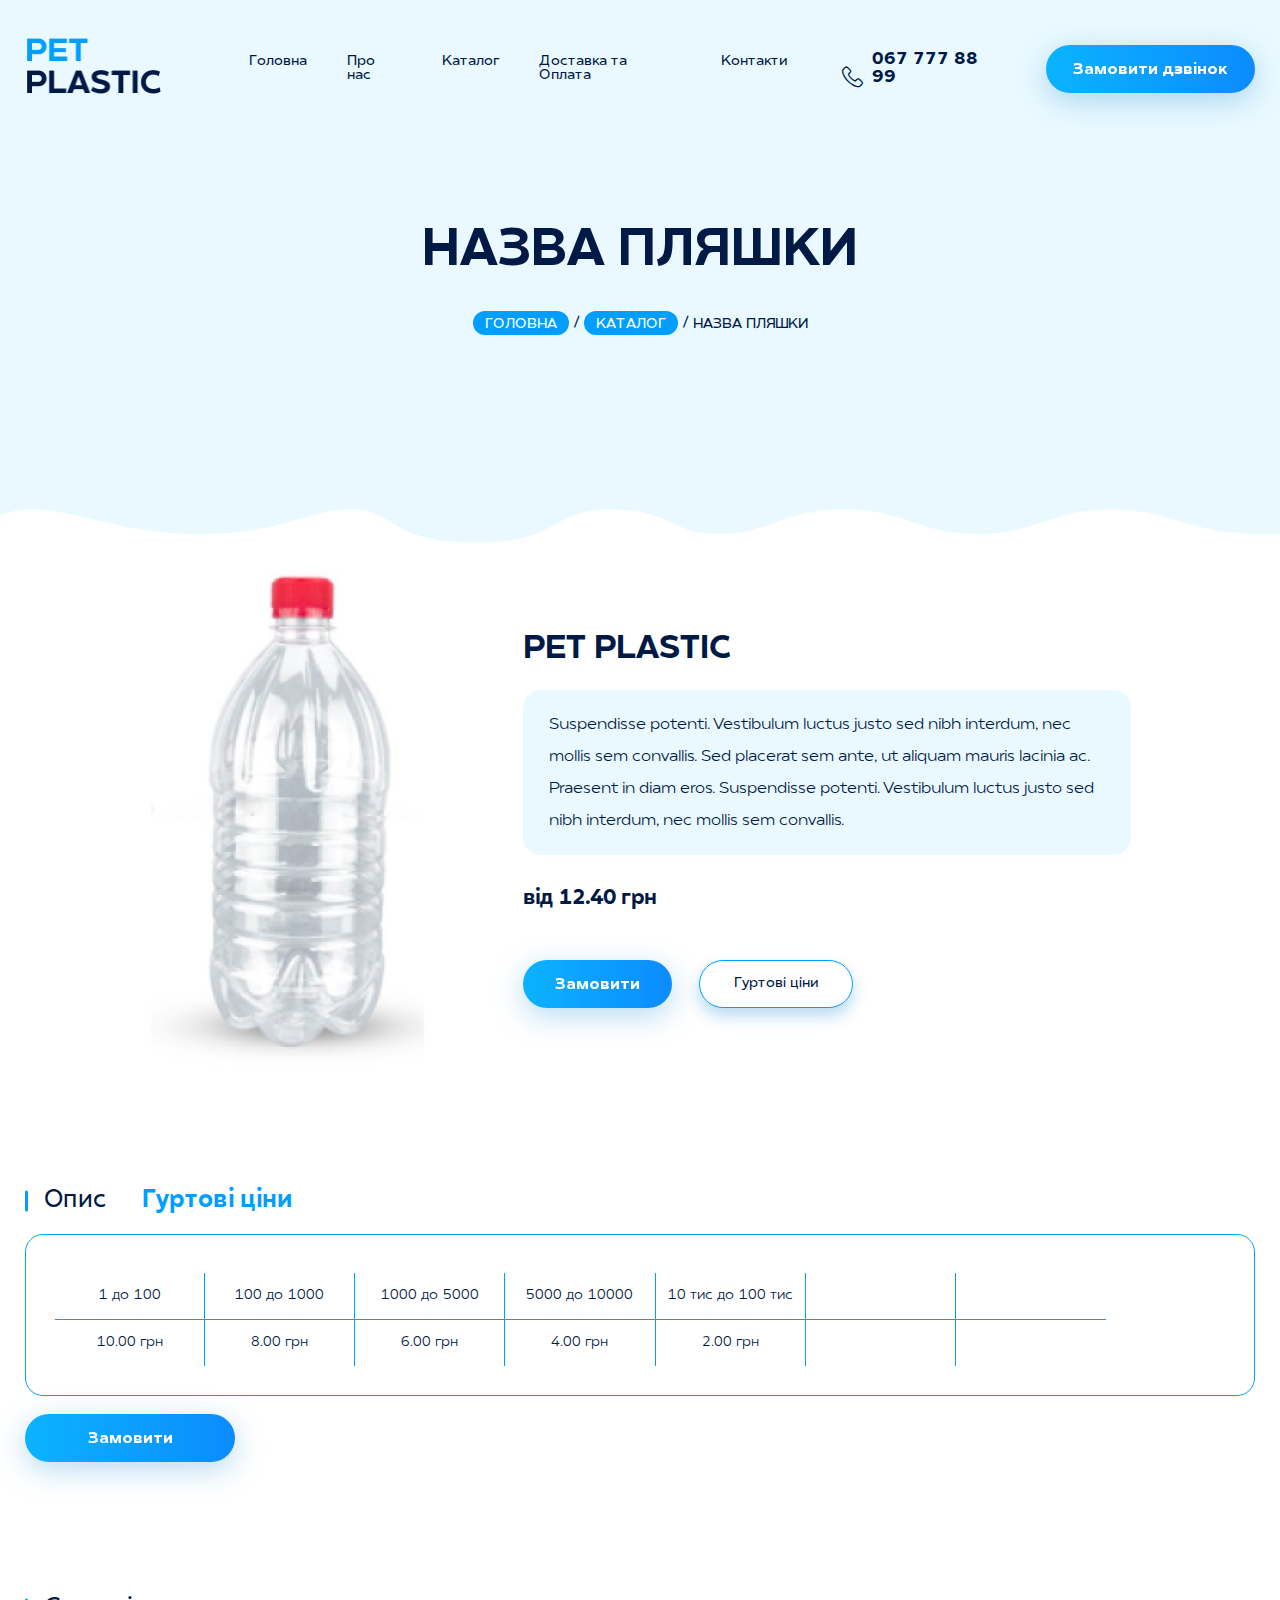
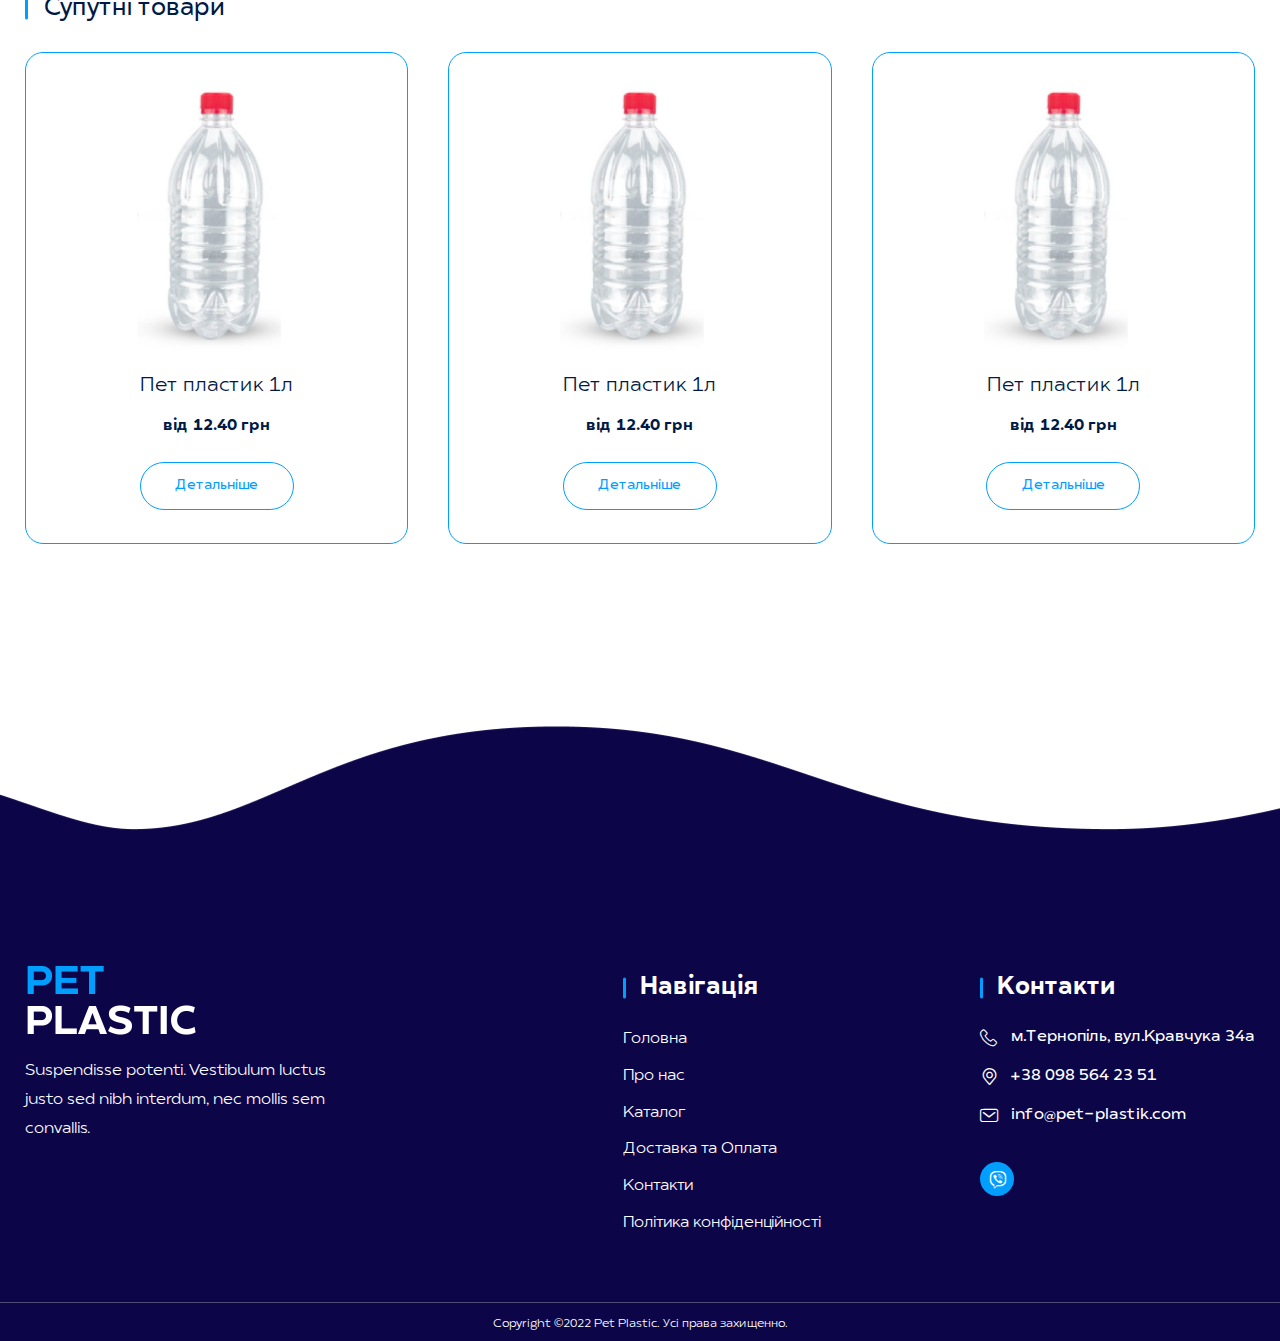
<file: bottle.html>
<!DOCTYPE html>
<html lang="ru">

<head>
	<meta charset="UTF-8">
	<meta name="viewport" content="width=device-width, initial-scale=1.0">
	<title>PET PLASTIC</title>
	<link rel="shortcut icon" type="image/png" href="img/logo-h.png">
	<link rel="stylesheet" type="text/css" href="css/simplebar.css" />
	<link rel="stylesheet" type="text/css" href="css/style.css" />
	<link rel="stylesheet" type="text/css" href="css/style2.css" />
</head>

<body>
	<!-- WRAPPER start -->
	<div class="wrapper">
		<!-- HEADER start  -->
		<header class="header" id="header">
			<div class="container">
				<div class="header-menu">
					<a href="index.html" class="logo">
						<img src="img/logo-h.png">
					</a>
					<div class="m-wrap">
						<div class="header-m">
							<a href="index.html" class="logo">
								<img src="img/logo-h.png">
							</a>
							<a href="tel:067 777 88 99" class="number">
								<span class="icon-phone"></span>
							</a>
							<div class="menu-btn-m">
								<span></span>
								<span></span>
								<span></span>
							</div>
						</div>
						<ul class="nav-menu">
							<li><a href="index.html" class="nav-menu__link anchor">Головна</a></li>
							<li><a href="index.html#about" class="nav-menu__link anchor">Про нас</a></li>
							<li><a href="index.html#product" class="nav-menu__link anchor">Каталог</a></li>
							<li><a href="index.html#delivery" class="nav-menu__link anchor">Доставка та Оплата</a></li>
							<li><a href="index.html#contacts" class="nav-menu__link anchor">Контакти</a></li>
							<li>
								<a href="tel:067 777 88 99" class="number">
									<span class="icon-phone"></span>
									<p>067 777 88 99</p>
								</a>
							</li>
							<li><a href="#popup" class="popup-link"><span class="icon-phone-circle"></span></a></li>
						</ul>
						<div></div>
					</div>
					<a href="tel:067 777 88 99" class="number">
						<span class="icon-phone"></span>
						<p>067 777 88 99</p>
					</a>
					<a href="#popup" class="btn call-back popup-link">Замовити дзвінок</a>
					<a href="#header" class="menu-btn">
						<span></span>
						<span></span>
						<span></span>
					</a>
				</div>
			</div>
		</header>
		<!-- HEADER end  -->
		<!-- MAIN start  -->
		<main class="main">
			<!-- CONTENT start  -->
			<div class="content">
				<section class="section-top">
					<div class="container">
						<div class="section-top__info">
							<div class="title">НАЗВА ПЛЯШКИ</div>
							<ul class="nav-page">
								<li><a href="index.html">ГОЛОВНА</a></li>
								<li><a href="##">КАТАЛОГ</a></li>
								<li>НАЗВА ПЛЯШКИ</li>
							</ul>
						</div>
					</div>
				</section>
				<section class="pet-plastic">
					<div class="container">
						<div class="pet-plastic__info">
							<img src="img/bottle-pet.png" alt="">
							<div class="pet-plastic__wrap">
								<div class="pet-plastic__title">PET PLASTIC</div>
								<div class="pet-plastic__txt">Suspendisse potenti. Vestibulum luctus justo sed nibh interdum, nec mollis sem convallis. Sed placerat sem ante, ut aliquam mauris lacinia ac. Praesent in diam eros. Suspendisse potenti. Vestibulum luctus justo sed nibh interdum, nec mollis sem convallis.</div>
								<div class="pet-plastic__price">від 12.40 грн</div>
								<div class="btn__wrap">
									<a href="#popup" class="btn popup-link">Замовити</a>
									<a href="#tab-2" class="btn2 anchor">Гуртові ціни</a>
								</div>
							</div>
						</div>
						<div id="tab-view" class="tab-view">
							<ul>
								<li>Опис</li>
								<li>Гуртові ціни</li>
							</ul>
							<div data-simplebar class="tab-view__content">
								<div id="tab-1" class="tab-view__info">
									<p>Suspendisse potenti. Vestibulum luctus justo sed nibh interdum, nec mollis sem convallis. Sed placerat sem ante, ut aliquam mauris lacinia ac. Praesent in diam eros. Suspendisse potenti. Vestibulum luctus justo sed nibh interdum, nec mollis sem convallis. Suspendisse potenti. Vestibulum luctus justo sed nibh interdum, nec mollis sem convallis. Sed placerat sem ante, ut aliquam mauris lacinia ac. Praesent in diam eros. Suspendisse potenti. Vestibulum luctus justo sed nibh interdum, nec mollis sem convallis.</p>
								</div>
								<div id="tab-2" class="tab-view__info">
									<div class="tab-view__txt">
										<div class="tab-view__wrap">
											<div class="tab-view__row">
												<div>1 до 100</div>
												<div>100 до 1000</div>
												<div>1000 до 5000</div>
												<div>5000 до 10000</div>
												<div>10 тис до 100 тис</div>
												<div></div>
												<div></div>
											</div>
											<div class="tab-view__row">
												<div>10.00 грн</div>
												<div>8.00 грн</div>
												<div>6.00 грн</div>
												<div>4.00 грн</div>
												<div>2.00 грн</div>
												<div></div>
												<div></div>
											</div>
										</div>
									</div>
								</div>
							</div>
							<a href="#popup" class="btn popup-link">Замовити</a>
						</div>
					</div>
				</section>
				<section class="product related-goods">
					<div class="container">
						<div class="title">Супутні товари</div>
						<div class="product__info">
							<div class="product__item">
								<img src="img/bottle-pet.png" alt="">
								<div class="product__name">Пет пластик 1л</div>
								<div class="product__price">від 12.40 грн</div>
								<a href="##" class="btn2">Детальніше</a>
							</div>
							<div class="product__item">
								<img src="img/bottle-pet.png" alt="">
								<div class="product__name">Пет пластик 1л</div>
								<div class="product__price">від 12.40 грн</div>
								<a href="##" class="btn2">Детальніше</a>
							</div>
							<div class="product__item">
								<img src="img/bottle-pet.png" alt="">
								<div class="product__name">Пет пластик 1л</div>
								<div class="product__price">від 12.40 грн</div>
								<a href="##" class="btn2">Детальніше</a>
							</div>
						</div>
					</div>
				</section>
			</div>
			<!-- CONTENT end -->
		</main>
		<!-- MAIN end -->
		<!-- FOOTER start  -->
		<footer class="foоter">
			<div class="container">
				<div class="footer__info">
					<div class="footer__description">
						<a href="index.html" class="logo">
							<img src="img/logo-f.png">
						</a>
						<p>Suspendisse potenti. Vestibulum luctus justo sed nibh interdum, nec mollis sem convallis.</p>
					</div>
					<div class="footer__wrap">
						<div class="footer-nav">
							<div class="footer__title">Навігація</div>
							<ul>
								<li><a href="index.html" class="anchor">Головна</a></li>
								<li><a href="index.html#about" class="anchor">Про нас</a></li>
								<li><a href="index.html#product" class="anchor">Каталог</a></li>
								<li><a href="index.html#delivery" class="anchor">Доставка та Оплата</a></li>
								<li><a href="index.html#contacts" class="anchor">Контакти</a></li>
								<li><a href="##">Політика конфіденційності</a></li>
							</ul>
						</div>
						<div class="footer-contacts">
							<div class="footer__title">Контакти</div>
							<p><span class="icon-phone"></span>м.Тернопіль, вул.Кравчука 34а</p>
							<p><span class="icon-location"></span><a href="tel:+38 098 564 23 51">+38 098 564 23 51</a></p>
							<p><span class="icon-email"></span><a href="email:info@pet-plastik.com">info@pet-plastik.com</a></p>
							<a href="#popup" class="footer__link popup-link"><span class="icon-phone-circle"></span></a>
						</div>
					</div>
				</div>
			</div>
			<div class="copyright">Copyright ©2022 Pet Plastic. Усі права захищенно.</div>
		</footer>
		<!-- FOOTER end -->
	</div>
	<!-- WRAPPER end -->
	<!-- POPUP  -->
	<div id="popup" class="popup">
		<div class="popup__body">
			<div class="popup__content">
				<a class="popup__close close-popup"><span class="icon-close"></span></a>
				<div class="title">ЗАМОВИТИ ДЗВІНОК</div>
				<form id="form-call-back">
					<div class="data-fields">
						<div class="data-user">
							<input id="name" type="text" name="name" placeholder="Ім’я">
						</div>
						<div class="data-user">
							<input id="tel" type="text" name="tel" placeholder="Телефон">
						</div>
					</div>
					<div class="checkbox">
						<input type="checkbox" name="checkbox-agree-popup" id="checkbox-agree-popup" class="custom-checkbox">
						<label for="checkbox-agree-popup"></label>
						<span class="checkbox__txt">Я погоджуюсь на обробку персональних даних</span>
					</div>
					<a href="#popup-thank" class="btn popup-link">Замовити дзвінок</a>
				</form>
			</div>
		</div>
	</div>
	<div id="popup-thank" class="popup">
		<div class="popup__body">
			<div class="popup__content">
				<a class="popup__close close-popup"><span class="icon-close"></span></a>
				<div class="title">Дякуємо!</div>
				<p>Наш менеджер зв’яжеться з Вами!</p>
				<a class="popup__close close-popup btn">Закрити</a>
			</div>
		</div>
	</div>
	<!-- POPUP END  -->
	<!-- SCRIPTS start  -->
	<script type="text/javascript" src="js/jquery-3.6.0.min.js"></script>
	<script type="text/javascript" src="js/popups.js"></script>
	<script type="text/javascript" src="js/maskinput.js"></script>
	<script type="text/javascript" src="js/simplebar.js"></script>
	<script type="text/javascript" src="js/main.js"></script>
</body>

</html>
</file>
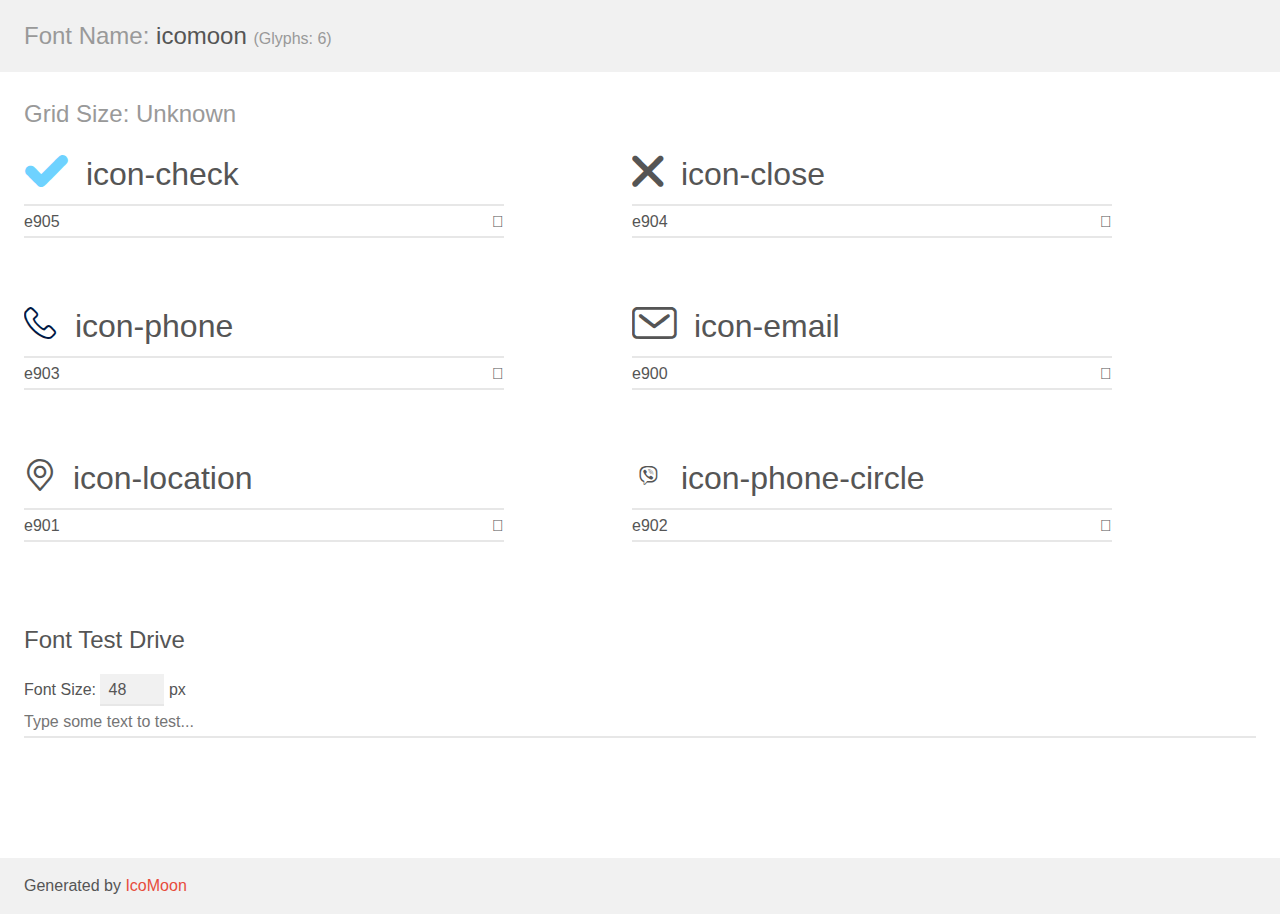
<file: fonts/icomoon/demo.html>
<!doctype html>
<html>
<head>
    <meta charset="utf-8">
    <title>IcoMoon Demo</title>
    <meta name="description" content="An Icon Font Generated By IcoMoon.io">
    <meta name="viewport" content="width=device-width, initial-scale=1">
    <link rel="stylesheet" href="demo-files/demo.css">
    <link rel="stylesheet" href="style.css"></head>
<body>
    <div class="bgc1 clearfix">
        <h1 class="mhmm mvm"><span class="fgc1">Font Name:</span> icomoon <small class="fgc1">(Glyphs:&nbsp;6)</small></h1>
    </div>
    <div class="clearfix mhl ptl">
        <h1 class="mvm mtn fgc1">Grid Size: Unknown</h1>
        <div class="glyph fs1">
            <div class="clearfix bshadow0 pbs">
                <span class="icon-check"></span>
                <span class="mls"> icon-check</span>
            </div>
            <fieldset class="fs0 size1of1 clearfix hidden-false">
                <input type="text" readonly value="e905" class="unit size1of2" />
                <input type="text" maxlength="1" readonly value="&#xe905;" class="unitRight size1of2 talign-right" />
            </fieldset>
            <div class="fs0 bshadow0 clearfix hidden-true">
                <span class="unit pvs fgc1">liga: </span>
                <input type="text" readonly value="" class="liga unitRight" />
            </div>
        </div>
        <div class="glyph fs1">
            <div class="clearfix bshadow0 pbs">
                <span class="icon-close"></span>
                <span class="mls"> icon-close</span>
            </div>
            <fieldset class="fs0 size1of1 clearfix hidden-false">
                <input type="text" readonly value="e904" class="unit size1of2" />
                <input type="text" maxlength="1" readonly value="&#xe904;" class="unitRight size1of2 talign-right" />
            </fieldset>
            <div class="fs0 bshadow0 clearfix hidden-true">
                <span class="unit pvs fgc1">liga: </span>
                <input type="text" readonly value="" class="liga unitRight" />
            </div>
        </div>
        <div class="glyph fs1">
            <div class="clearfix bshadow0 pbs">
                <span class="icon-phone"></span>
                <span class="mls"> icon-phone</span>
            </div>
            <fieldset class="fs0 size1of1 clearfix hidden-false">
                <input type="text" readonly value="e903" class="unit size1of2" />
                <input type="text" maxlength="1" readonly value="&#xe903;" class="unitRight size1of2 talign-right" />
            </fieldset>
            <div class="fs0 bshadow0 clearfix hidden-true">
                <span class="unit pvs fgc1">liga: </span>
                <input type="text" readonly value="" class="liga unitRight" />
            </div>
        </div>
        <div class="glyph fs1">
            <div class="clearfix bshadow0 pbs">
                <span class="icon-email"></span>
                <span class="mls"> icon-email</span>
            </div>
            <fieldset class="fs0 size1of1 clearfix hidden-false">
                <input type="text" readonly value="e900" class="unit size1of2" />
                <input type="text" maxlength="1" readonly value="&#xe900;" class="unitRight size1of2 talign-right" />
            </fieldset>
            <div class="fs0 bshadow0 clearfix hidden-true">
                <span class="unit pvs fgc1">liga: </span>
                <input type="text" readonly value="" class="liga unitRight" />
            </div>
        </div>
        <div class="glyph fs1">
            <div class="clearfix bshadow0 pbs">
                <span class="icon-location"></span>
                <span class="mls"> icon-location</span>
            </div>
            <fieldset class="fs0 size1of1 clearfix hidden-false">
                <input type="text" readonly value="e901" class="unit size1of2" />
                <input type="text" maxlength="1" readonly value="&#xe901;" class="unitRight size1of2 talign-right" />
            </fieldset>
            <div class="fs0 bshadow0 clearfix hidden-true">
                <span class="unit pvs fgc1">liga: </span>
                <input type="text" readonly value="" class="liga unitRight" />
            </div>
        </div>
        <div class="glyph fs1">
            <div class="clearfix bshadow0 pbs">
                <span class="icon-phone-circle"></span>
                <span class="mls"> icon-phone-circle</span>
            </div>
            <fieldset class="fs0 size1of1 clearfix hidden-false">
                <input type="text" readonly value="e902" class="unit size1of2" />
                <input type="text" maxlength="1" readonly value="&#xe902;" class="unitRight size1of2 talign-right" />
            </fieldset>
            <div class="fs0 bshadow0 clearfix hidden-true">
                <span class="unit pvs fgc1">liga: </span>
                <input type="text" readonly value="" class="liga unitRight" />
            </div>
        </div>
    </div>

    <!--[if gt IE 8]><!-->
    <div class="mhl clearfix mbl">
        <h1>Font Test Drive</h1>
        <label>
            Font Size: <input id="fontSize" type="number" class="textbox0 mbm"
            min="8" value="48" />
            px
        </label>
        <input id="testText" type="text" class="phl size1of1 mvl"
        placeholder="Type some text to test..." value=""/>
        <div id="testDrive" class="icon-" style="font-family: icomoon">&nbsp;
        </div>
    </div>
    <!--<![endif]-->
    <div class="bgc1 clearfix">
        <p class="mhl">Generated by <a href="https://icomoon.io/app">IcoMoon</a></p>
    </div>

    <script src="demo-files/demo.js"></script>
</body>
</html>
</file>
<file: css/simplebar.css>
[data-simplebar] {
  position: relative;
  -webkit-box-orient: vertical;
  -webkit-box-direction: normal;
      -ms-flex-direction: column;
          flex-direction: column;
  -ms-flex-wrap: wrap;
      flex-wrap: wrap;
  -webkit-box-pack: start;
      -ms-flex-pack: start;
          justify-content: flex-start;
  -ms-flex-line-pack: start;
      align-content: flex-start;
  -webkit-box-align: start;
      -ms-flex-align: start;
          align-items: flex-start;
}

.simplebar-wrapper {
  overflow: hidden;
  width: inherit;
  height: inherit;
  max-width: inherit;
  max-height: inherit;
}

.simplebar-mask {
  direction: inherit;
  position: absolute;
  overflow: hidden;
  padding: 0;
  margin: 0;
  left: 0;
  top: 0;
  bottom: 0;
  right: 0;
  width: auto !important;
  height: auto !important;
  z-index: 0;
}

.simplebar-offset {
  direction: inherit !important;
  -webkit-box-sizing: inherit !important;
          box-sizing: inherit !important;
  resize: none !important;
  position: absolute;
  top: 0;
  left: 0;
  bottom: 0;
  right: 0;
  padding: 0;
  margin: 0;
  -webkit-overflow-scrolling: touch;
}

.simplebar-content-wrapper {
  direction: inherit;
  -webkit-box-sizing: border-box !important;
          box-sizing: border-box !important;
  position: relative;
  display: block;
  height: 100%;
  /* Required for horizontal native scrollbar to not appear if parent is taller than natural height */
  width: auto;
  max-width: 100%;
  /* Not required for horizontal scroll to trigger */
  max-height: 100%;
  /* Needed for vertical scroll to trigger */
  scrollbar-width: none;
  -ms-overflow-style: none;
}

.simplebar-content-wrapper::-webkit-scrollbar,
.simplebar-hide-scrollbar::-webkit-scrollbar {
  width: 0;
  height: 0;
}

.simplebar-content:before,
.simplebar-content:after {
  content: " ";
  display: table;
}

.simplebar-placeholder {
  max-height: 100%;
  max-width: 100%;
  width: 100%;
  pointer-events: none;
}

.simplebar-height-auto-observer-wrapper {
  -webkit-box-sizing: inherit !important;
          box-sizing: inherit !important;
  height: 100%;
  width: 100%;
  max-width: 1px;
  position: relative;
  float: left;
  max-height: 1px;
  overflow: hidden;
  z-index: -1;
  padding: 0;
  margin: 0;
  pointer-events: none;
  -webkit-box-flex: inherit;
      -ms-flex-positive: inherit;
          flex-grow: inherit;
  -ms-flex-negative: 0;
      flex-shrink: 0;
  -ms-flex-preferred-size: 0;
      flex-basis: 0;
}

.simplebar-height-auto-observer {
  -webkit-box-sizing: inherit;
          box-sizing: inherit;
  display: block;
  opacity: 0;
  position: absolute;
  top: 0;
  left: 0;
  height: 1000%;
  width: 1000%;
  min-height: 1px;
  min-width: 1px;
  overflow: hidden;
  pointer-events: none;
  z-index: -1;
}

.simplebar-track {
  z-index: 1;
  position: absolute;
  right: 0;
  bottom: 0;
  pointer-events: none;
  overflow: hidden;
}

[data-simplebar].simplebar-dragging .simplebar-content {
  pointer-events: none;
  -moz-user-select: none;
   -ms-user-select: none;
       user-select: none;
  -webkit-user-select: none;
}

[data-simplebar].simplebar-dragging .simplebar-track {
  pointer-events: all;
}

.simplebar-scrollbar {
  position: absolute;
  left: 0;
  right: 0;
  min-height: 10px;
}

.simplebar-scrollbar:before {
  position: absolute;
  content: "";
  background: black;
  border-radius: 7px;
  left: 2px;
  right: 2px;
  opacity: 0;
  -webkit-transition: opacity 0.2s linear;
  transition: opacity 0.2s linear;
}

.simplebar-scrollbar.simplebar-visible:before {
  /* When hovered, remove all transitions from drag handle */
  opacity: 0.5;
  -webkit-transition: opacity 0s linear;
  transition: opacity 0s linear;
}

.simplebar-track.simplebar-vertical {
  top: 0;
  width: 11px;
}

.simplebar-track.simplebar-vertical .simplebar-scrollbar:before {
  top: 2px;
  bottom: 2px;
}

.simplebar-track.simplebar-horizontal {
  left: 0;
  height: 11px;
}

.simplebar-track.simplebar-horizontal .simplebar-scrollbar:before {
  height: 100%;
  left: 2px;
  right: 2px;
}

.simplebar-track.simplebar-horizontal .simplebar-scrollbar {
  right: auto;
  left: 0;
  top: 2px;
  height: 7px;
  min-height: 0;
  min-width: 10px;
  width: auto;
}

/* Rtl support */
[data-simplebar-direction="rtl"] .simplebar-track.simplebar-vertical {
  right: auto;
  left: 0;
}

.hs-dummy-scrollbar-size {
  direction: rtl;
  position: fixed;
  opacity: 0;
  visibility: hidden;
  height: 500px;
  width: 500px;
  overflow-y: hidden;
  overflow-x: scroll;
}

.simplebar-hide-scrollbar {
  position: fixed;
  left: 0;
  visibility: hidden;
  overflow-y: scroll;
  scrollbar-width: none;
  -ms-overflow-style: none;
}
</file>
<file: css/style.css>
@charset "UTF-8";
html,
body,
div,
span,
applet,
object,
iframe,
h1,
h2,
h3,
h4,
h5,
h6,
p,
blockquote,
pre,
a,
abbr,
acronym,
address,
big,
cite,
code,
del,
dfn,
em,
img,
ins,
kbd,
q,
s,
samp,
small,
strike,
strong,
sub,
sup,
tt,
var,
b,
u,
i,
center,
dl,
dt,
dd,
ol,
ul,
li,
fieldset,
form,
label,
legend,
table,
caption,
tbody,
tfoot,
thead,
tr,
th,
td,
article,
aside,
canvas,
details,
embed,
figure,
figcaption,
footer,
header,
hgroup,
menu,
nav,
output,
ruby,
section,
summary,
time,
mark,
audio,
video {
  margin: 0;
  padding: 0;
  border: 0;
  font-size: 100%;
  font: inherit;
  vertical-align: baseline;
}

/* make sure to set some focus styles for accessibility */
:focus {
  outline: 0;
}

/* HTML5 display-role reset for older browsers */
article,
aside,
details,
figcaption,
figure,
footer,
header,
hgroup,
menu,
nav,
section {
  display: block;
}

body {
  line-height: 1;
}

ol,
ul {
  list-style: none;
}

blockquote,
q {
  quotes: none;
}

blockquote:before,
blockquote:after,
q:before,
q:after {
  content: "";
  content: none;
}

table {
  border-collapse: collapse;
  border-spacing: 0;
}

input[type="search"]::-webkit-search-cancel-button,
input[type="search"]::-webkit-search-decoration,
input[type="search"]::-webkit-search-results-button,
input[type="search"]::-webkit-search-results-decoration {
  -webkit-appearance: none;
  -moz-appearance: none;
}

input[type="search"] {
  -webkit-appearance: none;
  -moz-appearance: none;
  -webkit-box-sizing: content-box;
  box-sizing: content-box;
}

textarea {
  overflow: auto;
  vertical-align: top;
  resize: vertical;
}

/**
 * Correct `inline-block` display not defined in IE 6/7/8/9 and Firefox 3.
 */
audio,
canvas,
video {
  display: inline-block;
  *display: inline;
  *zoom: 1;
  max-width: 100%;
}

/**
 * Prevent modern browsers from displaying `audio` without controls.
 * Remove excess height in iOS 5 devices.
 */
audio:not([controls]) {
  display: none;
  height: 0;
}

/**
 * Address styling not present in IE 7/8/9, Firefox 3, and Safari 4.
 * Known issue: no IE 6 support.
 */
[hidden] {
  display: none;
}

/**
 * 1. Correct text resizing oddly in IE 6/7 when body `font-size` is set using
 *    `em` units.
 * 2. Prevent iOS text size adjust after orientation change, without disabling
 *    user zoom.
 */
html {
  font-size: 100%;
  /* 1 */
  -webkit-text-size-adjust: 100%;
  /* 2 */
  -ms-text-size-adjust: 100%;
  /* 2 */
}

/**
 * Address `outline` inconsistency between Chrome and other browsers.
 */
a:focus {
  outline: thin dotted;
}

/**
 * Improve readability when focused and also mouse hovered in all browsers.
 */
a:active,
a:hover {
  outline: 0;
}

/**
 * 1. Remove border when inside `a` element in IE 6/7/8/9 and Firefox 3.
 * 2. Improve image quality when scaled in IE 7.
 */
img {
  border: 0;
  /* 1 */
  -ms-interpolation-mode: bicubic;
  /* 2 */
}

/**
 * Address margin not present in IE 6/7/8/9, Safari 5, and Opera 11.
 */
figure {
  margin: 0;
}

/**
 * Correct margin displayed oddly in IE 6/7.
 */
form {
  margin: 0;
}

/**
 * Define consistent border, margin, and padding.
 */
fieldset {
  border: 1px solid #c0c0c0;
  margin: 0 2px;
  padding: 0.35em 0.625em 0.75em;
}

/**
 * 1. Correct color not being inherited in IE 6/7/8/9.
 * 2. Correct text not wrapping in Firefox 3.
 * 3. Correct alignment displayed oddly in IE 6/7.
 */
legend {
  border: 0;
  /* 1 */
  padding: 0;
  white-space: normal;
  /* 2 */
  *margin-left: -7px;
  /* 3 */
}

/**
 * 1. Correct font size not being inherited in all browsers.
 * 2. Address margins set differently in IE 6/7, Firefox 3+, Safari 5,
 *    and Chrome.
 * 3. Improve appearance and consistency in all browsers.
 */
button,
input,
select,
textarea {
  font-size: 100%;
  /* 1 */
  margin: 0;
  /* 2 */
  vertical-align: baseline;
  /* 3 */
  *vertical-align: middle;
  /* 3 */
}

/**
 * Address Firefox 3+ setting `line-height` on `input` using `!important` in
 * the UA stylesheet.
 */
button,
input {
  line-height: normal;
}

/**
 * Address inconsistent `text-transform` inheritance for `button` and `select`.
 * All other form control elements do not inherit `text-transform` values.
 * Correct `button` style inheritance in Chrome, Safari 5+, and IE 6+.
 * Correct `select` style inheritance in Firefox 4+ and Opera.
 */
button,
select {
  text-transform: none;
}

/**
 * 1. Avoid the WebKit bug in Android 4.0.* where (2) destroys native `audio`
 *    and `video` controls.
 * 2. Correct inability to style clickable `input` types in iOS.
 * 3. Improve usability and consistency of cursor style between image-type
 *    `input` and others.
 * 4. Remove inner spacing in IE 7 without affecting normal text inputs.
 *    Known issue: inner spacing remains in IE 6.
 */
button,
html input[type="button"],
input[type="reset"],
input[type="submit"] {
  -webkit-appearance: button;
  /* 2 */
  cursor: pointer;
  /* 3 */
  *overflow: visible;
  /* 4 */
}

/**
 * Re-set default cursor for disabled elements.
 */
button[disabled],
html input[disabled] {
  cursor: default;
}

/**
 * 1. Address box sizing set to content-box in IE 8/9.
 * 2. Remove excess padding in IE 8/9.
 * 3. Remove excess padding in IE 7.
 *    Known issue: excess padding remains in IE 6.
 */
input[type="checkbox"],
input[type="radio"] {
  -webkit-box-sizing: border-box;
  box-sizing: border-box;
  /* 1 */
  padding: 0;
  /* 2 */
  *height: 13px;
  /* 3 */
  *width: 13px;
  /* 3 */
}

/**
 * 1. Address `appearance` set to `searchfield` in Safari 5 and Chrome.
 * 2. Address `box-sizing` set to `border-box` in Safari 5 and Chrome
 *    (include `-moz` to future-proof).
 */
input[type="search"] {
  -webkit-appearance: textfield;
  /* 1 */
  -webkit-box-sizing: content-box;
  /* 2 */
  box-sizing: content-box;
}

/**
 * Remove inner padding and search cancel button in Safari 5 and Chrome
 * on OS X.
 */
input[type="search"]::-webkit-search-cancel-button,
input[type="search"]::-webkit-search-decoration {
  -webkit-appearance: none;
}

/**
 * Remove inner padding and border in Firefox 3+.
 */
button::-moz-focus-inner,
input::-moz-focus-inner {
  border: 0;
  padding: 0;
}

/**
 * 1. Remove default vertical scrollbar in IE 6/7/8/9.
 * 2. Improve readability and alignment in all browsers.
 */
textarea {
  overflow: auto;
  /* 1 */
  vertical-align: top;
  /* 2 */
}

/**
 * Remove most spacing between table cells.
 */
table {
  border-collapse: collapse;
  border-spacing: 0;
}

html,
button,
input,
select,
textarea {
  color: #222;
}

::-moz-selection {
  background: #b3d4fc;
  text-shadow: none;
}

::selection {
  background: #b3d4fc;
  text-shadow: none;
}

img {
  vertical-align: middle;
}

fieldset {
  border: 0;
  margin: 0;
  padding: 0;
}

textarea {
  resize: vertical;
}

.chromeframe {
  margin: 0.2em 0;
  background: #ccc;
  color: #000;
  padding: 0.2em 0;
}

/*Обнуление*/
* {
  padding: 0;
  margin: 0;
  border: 0;
}

*,
*:before,
*:after {
  -webkit-box-sizing: border-box;
  box-sizing: border-box;
}

:focus,
:active {
  outline: none;
}

a:focus,
a:active {
  outline: none;
}

nav,
footer,
header,
aside {
  display: block;
}

html,
body {
  height: 100%;
  width: 100%;
  font-size: 100%;
  line-height: 1;
  font-size: 14px;
  -ms-text-size-adjust: 100%;
  -moz-text-size-adjust: 100%;
  -webkit-text-size-adjust: 100%;
}

input,
button,
textarea {
  font-family: inherit;
}

input::-ms-clear {
  display: none;
}

button {
  cursor: pointer;
}

button::-moz-focus-inner {
  padding: 0;
  border: 0;
}

a,
a:visited {
  text-decoration: none;
}

a:hover {
  text-decoration: none;
}

ul li {
  list-style: none;
}

img {
  vertical-align: top;
}

h1,
h2,
h3,
h4,
h5,
h6 {
  font-size: inherit;
  font-weight: 400;
}

/*--------------------*/
input:-webkit-autofill,
input:-webkit-autofill:hover,
input:-webkit-autofill:focus textarea:-webkit-autofill,
textarea:-webkit-autofill:hover textarea:-webkit-autofill:focus,
select:-webkit-autofill,
select:-webkit-autofill:hover,
select:-webkit-autofill:focus {
  -webkit-box-shadow: 0 0 0px 1000px #ffffff inset !important;
}

@font-face {
  font-family: "Matahari";
  src: url("../fonts/Matahari-400Regular.woff2") format("woff2"), url("../fonts/Matahari-400Regular.woff") format("woff"), url("../fonts/Matahari-400Regular.ttf") format("truetype");
  font-weight: 400;
  font-style: normal;
}

@font-face {
  font-family: "Matahari";
  src: url("../fonts/Matahari-600SemiBold.woff2") format("woff2"), url("../fonts/Matahari-600SemiBold.woff") format("woff"), url("../fonts/Matahari-600SemiBold.ttf") format("truetype");
  font-weight: 600;
  font-style: normal;
}

@font-face {
  font-family: "Matahari";
  src: url("../fonts/Matahari-800ExtraBold.woff2") format("woff2"), url("../fonts/Matahari-800ExtraBold.woff") format("woff"), url("../fonts/Matahari-800ExtraBold.ttf") format("truetype");
  font-weight: 800;
  font-style: normal;
}

@font-face {
  font-family: "Pet_plastic";
  src: url("../fonts/pet_plastic.eot");
  src: url("../fonts/pet_plastic.eot") format("embedded-opentype"), url("../fonts/pet_plastic.ttf") format("truetype"), url("../fonts/pet_plastic.woff") format("woff"), url("../fonts/pet_plastic.svg") format("svg");
  font-weight: normal;
  font-style: normal;
  font-display: block;
}

[class^="icon-"],
[class*=" icon-"] {
  /* use !important to prevent issues with browser extensions that change fonts */
  font-family: "Pet_plastic" !important;
  speak: never;
  font-style: normal;
  font-weight: normal;
  font-variant: normal;
  text-transform: none;
  line-height: 1;
  /* Better Font Rendering =========== */
  -webkit-font-smoothing: antialiased;
  -moz-osx-font-smoothing: grayscale;
}

.icon-check:before {
  content: "\e905";
}

.icon-close:before {
  content: "\e904";
}

.icon-phone:before {
  content: "\e903";
}

.icon-email:before {
  content: "\e900";
}

.icon-location:before {
  content: "\e901";
}

.icon-phone-circle:before {
  content: "\e902";
}

.section-top__info .description::before, .about p::before, .contacts__info .title::before, .footer__title::before, .tab-view ul::before, .related-goods .title::before {
  content: "";
  display: block;
  width: 3px;
  height: 21px;
  position: absolute;
  left: 0;
  background: #009fff;
  border-radius: 30px;
}

body {
  font-size: 14px;
  font-family: "Matahari";
  color: #001945;
  font-weight: 400;
}

img {
  width: 100%;
}

.container {
  max-width: 1280px;
  margin: 0 auto;
  padding: 0 25px;
}

.btn {
  display: block;
  background: -webkit-gradient(linear, left top, right top, from(rgba(217, 217, 217, 0)), color-stop(0.01%, #0bb3ff), to(#0c8bff));
  background: linear-gradient(90deg, rgba(217, 217, 217, 0) 0%, #0bb3ff 0.01%, #0c8bff 100%);
  -webkit-filter: drop-shadow(0px 8px 15px rgba(20, 137, 207, 0.3));
          filter: drop-shadow(0px 8px 15px rgba(20, 137, 207, 0.3));
  border-radius: 42px;
  width: 210px;
  font-weight: 800;
  font-size: 16px;
  line-height: 16px;
  color: #ffffff;
  padding: 17px 15px 15px 15px;
  text-align: center;
}

.btn:hover, .btn:active {
  background: -webkit-gradient(linear, left top, right top, from(rgba(217, 217, 217, 0)), color-stop(0.01%, #00b0ff), to(#0386ff));
  background: linear-gradient(90deg, rgba(217, 217, 217, 0) 0%, #00b0ff 0.01%, #0386ff 100%);
}

.btn2 {
  display: block;
  background: #ffffff;
  border: 1px solid #009fff;
  border-radius: 42px;
  width: 154px;
  color: #009fff;
  font-weight: 600;
  font-size: 14px;
  line-height: 14px;
  padding: 16px;
  text-align: center;
}

.btn2:hover, .btn2:active {
  background: #009fff;
  color: #ffffff;
}

.title {
  font-weight: 800;
  font-size: 48px;
  line-height: 123.5%;
  text-transform: uppercase;
}

header {
  position: absolute;
  width: 100%;
  padding-top: 37px;
}

.header-menu {
  display: -webkit-box;
  display: -ms-flexbox;
  display: flex;
  -webkit-box-align: center;
      -ms-flex-align: center;
          align-items: center;
  -webkit-box-pack: justify;
      -ms-flex-pack: justify;
          justify-content: space-between;
}

.header-menu .logo {
  display: block;
  width: 137px;
}

.menu-btn {
  display: none;
}

.nav-menu {
  display: -webkit-box;
  display: -ms-flexbox;
  display: flex;
  -webkit-box-pack: justify;
      -ms-flex-pack: justify;
          justify-content: space-between;
  gap: 40px;
  margin: 0 55px 0 88px;
}

.nav-menu__link {
  line-height: 14px;
  font-weight: 600;
  color: #001945;
}

.nav-menu__link:hover {
  color: #009fff;
}

.number {
  display: -webkit-box;
  display: -ms-flexbox;
  display: flex;
  -webkit-box-align: end;
      -ms-flex-align: end;
          align-items: flex-end;
  color: #001945;
  margin-right: 40px;
}

.number span {
  margin-right: 8px;
  font-size: 21px;
}

.number p {
  font-weight: 800;
  font-size: 18px;
  line-height: 18px;
}

.section-top {
  padding: 264px 0 274px 0;
  background: url(../img/header-bg.png) no-repeat center;
  background-size: cover;
  background-position-y: bottom;
}

.section-top .container {
  position: relative;
}

.section-top__info {
  max-width: 609px;
  margin-left: 49px;
}

.section-top__info .title {
  font-size: 52px;
  margin-bottom: 29px;
}

.section-top__info .title span {
  color: #009fff;
}

.section-top__info .title .title-word {
  color: #001945;
}

.section-top__info .description {
  font-weight: 600;
  font-size: 20px;
  line-height: 20px;
  position: relative;
  padding-left: 18px;
  margin-bottom: 53px;
}

.section-top__info .btn {
  width: 190px;
}

.section-top__info img {
  width: 296px;
  position: absolute;
  top: -69px;
  right: 104px;
}

.product .btn {
  margin: 0 auto;
}

.product .title {
  text-align: center;
  margin-bottom: 27px;
}

.product .title span {
  color: #009fff;
}

.product .subtitle {
  font-weight: 600;
  font-size: 20px;
  line-height: 20px;
  text-align: center;
  margin-bottom: 52px;
}

.product__info {
  display: -webkit-box;
  display: -ms-flexbox;
  display: flex;
  -webkit-box-pack: justify;
      -ms-flex-pack: justify;
          justify-content: space-between;
  gap: 40px;
  padding-bottom: 46px;
}

.product__item {
  text-align: center;
  width: calc(100% / 3);
  background: #ffffff;
  border: 1px solid #009fff;
  border-radius: 18px;
  padding: 30px 0 33px 0;
}

.product__item img {
  width: 161px;
  margin-bottom: 19px;
}

.product__item .product__name {
  font-weight: 400;
  font-size: 20px;
  line-height: 20px;
  margin-bottom: 22px;
}

.product__item .product__price {
  font-weight: 800;
  font-size: 16px;
  line-height: 16px;
  margin-bottom: 28px;
}

.product__item .btn2 {
  margin: 0 auto;
}

.about {
  padding: 142px 0 163px 0;
}

.about .title {
  margin-bottom: 4px;
}

.about .subtitle {
  font-weight: 800;
  font-size: 36px;
  line-height: 123.5%;
  color: #009fff;
  margin-bottom: 26px;
}

.about p {
  font-size: 16px;
  line-height: 32px;
  position: relative;
  text-indent: 18px;
}

.about p::before {
  top: 3px;
}

.about .about__item {
  display: -webkit-box;
  display: -ms-flexbox;
  display: flex;
}

.about .about__item:first-child {
  padding-bottom: 114px;
}

.about .about__item:first-child .about__txt {
  padding-right: 70px;
}

.about .about__item:first-child .about__txt span {
  color: #009fff;
}

.about .about__item:first-child img {
  max-width: 588px;
  border-radius: 20px;
}

.about .about__item:nth-child(2) .about__txt {
  padding-left: 78px;
}

.about .about__item:nth-child(2) .about__txt .title {
  margin-bottom: 26px;
}

.about .about__item:nth-child(2) .about__txt .title span {
  color: #009fff;
}

.about .about__item:nth-child(2) img {
  max-width: 446px;
  border-radius: 20px;
}

.btn__wrap {
  display: -webkit-box;
  display: -ms-flexbox;
  display: flex;
  margin-top: 51px;
}

.btn__wrap .btn {
  margin-right: 27px;
}

.btn__wrap .btn2 {
  color: #001945;
  font-weight: 800;
  font-size: 16px;
  line-height: 16px;
  background: #ffffff;
  -webkit-box-shadow: 0px 8px 15px rgba(20, 137, 207, 0.3);
          box-shadow: 0px 8px 15px rgba(20, 137, 207, 0.3);
}

.btn__wrap .btn2:hover, .btn__wrap .btn2:active {
  color: #009fff;
}

.contacts .container {
  display: -webkit-box;
  display: -ms-flexbox;
  display: flex;
  -webkit-box-pack: justify;
      -ms-flex-pack: justify;
          justify-content: space-between;
  gap: 40px;
}

.contacts__info {
  padding: 40px 52px;
  width: 420px;
  background: #ffffff;
  -webkit-box-shadow: 0px 0px 15px 7px rgba(20, 137, 207, 0.15);
          box-shadow: 0px 0px 15px 7px rgba(20, 137, 207, 0.15);
  border-radius: 20px;
  height: 100%;
}

.contacts__info .title {
  text-transform: none;
  font-size: 24px;
  line-height: 48px;
  position: relative;
  padding-left: 17px;
  margin-bottom: 20px;
}

.contacts__info .title::before {
  left: 0;
  top: 50%;
  -webkit-transform: translate(0, -50%);
          transform: translate(0, -50%);
}

.contacts__info span {
  font-size: 18px;
  display: block;
  width: 21px;
  margin-right: 14px;
  text-align: center;
}

.contacts__info .icon-email {
  font-size: 15px;
}

.contacts__info p {
  display: -webkit-box;
  display: -ms-flexbox;
  display: flex;
  -webkit-box-align: center;
      -ms-flex-align: center;
          align-items: center;
  font-weight: 600;
  line-height: 28px;
  padding-bottom: 11px;
}

.contacts__info p a {
  color: #001945;
}

.contacts__info .btn {
  margin-top: 22px;
}

.foоter {
  background: url(../img/footer-bg.png) no-repeat center;
  background-size: cover;
  background-position-y: top;
  color: #ffffff;
  margin-top: 84px;
}

.footer__info {
  display: -webkit-box;
  display: -ms-flexbox;
  display: flex;
  padding: 297px 0 60px 0;
  -webkit-box-pack: justify;
      -ms-flex-pack: justify;
          justify-content: space-between;
}

.footer__description {
  max-width: 337px;
  width: 100%;
}

.footer__description .logo {
  display: block;
  width: 172px;
  margin-bottom: 13px;
}

.footer__description p {
  font-size: 16px;
  line-height: 180%;
}

.footer__wrap {
  display: -webkit-box;
  display: -ms-flexbox;
  display: flex;
}

.footer-nav li a {
  font-size: 16px;
  line-height: 230%;
  color: #ffffff;
}

.footer-nav li a:hover {
  color: #009fff;
}

.footer__title {
  font-weight: 800;
  font-size: 24px;
  line-height: 200%;
  position: relative;
  padding-left: 17px;
  margin-bottom: 9px;
}

.footer__title::before {
  left: 0;
  top: 50%;
  -webkit-transform: translate(0, -50%);
          transform: translate(0, -50%);
}

.footer-contacts {
  padding-left: 159px;
}

.footer-contacts span {
  font-size: 17px;
  display: block;
  width: 18px;
  margin-right: 13px;
  text-align: center;
}

.footer-contacts .icon-email {
  font-size: 13px;
}

.footer-contacts .icon-phone-circle {
  width: 34px;
  height: 34px;
  font-size: 29px;
  background: #009fff;
  color: #ffffff;
  border-radius: 50%;
  position: relative;
  margin-top: 31px;
  margin-right: 0;
}

.footer-contacts .icon-phone-circle::before {
  position: absolute;
  left: 50%;
  top: 50%;
  -webkit-transform: translate(-50%, -50%);
          transform: translate(-50%, -50%);
}

.footer-contacts p {
  display: -webkit-box;
  display: -ms-flexbox;
  display: flex;
  -webkit-box-align: center;
      -ms-flex-align: center;
          align-items: center;
  font-weight: 600;
  font-size: 16px;
  line-height: 200%;
  margin-bottom: 7px;
}

.footer-contacts p a {
  color: #ffffff;
}

.footer__link {
  display: block;
  width: -webkit-max-content;
  width: -moz-max-content;
  width: max-content;
}

.copyright {
  font-size: 12px;
  line-height: 200%;
  padding: 9px 0 5px 0;
  text-align: center;
  border-top: 1px solid #504b76;
}

.pet-plastic {
  overflow: hidden;
}

.pet-plastic__info {
  display: -webkit-box;
  display: -ms-flexbox;
  display: flex;
  -webkit-box-align: center;
      -ms-flex-align: center;
          align-items: center;
  -webkit-box-pack: center;
      -ms-flex-pack: center;
          justify-content: center;
  margin-bottom: 97px;
}

.pet-plastic__info img {
  width: 306px;
  margin-right: 68px;
}

.pet-plastic__wrap {
  max-width: 608px;
}

.pet-plastic__wrap .btn {
  width: 149px;
}

.pet-plastic__wrap .btn2 {
  font-weight: 600;
  font-size: 14px;
  line-height: 14px;
}

.pet-plastic__title {
  font-weight: 800;
  font-size: 32px;
  line-height: 123.5%;
  text-transform: uppercase;
  margin-bottom: 20px;
}

.pet-plastic__txt {
  font-size: 16px;
  line-height: 32px;
  padding: 19px 22px 18px 26px;
  background: #eaf9ff;
  border-radius: 18px;
  margin-bottom: 33px;
}

.pet-plastic__price {
  font-weight: 800;
  font-size: 21px;
  line-height: 21px;
  margin-bottom: 44px;
}

.tab-view ul {
  display: -webkit-box;
  display: -ms-flexbox;
  display: flex;
  position: relative;
  padding-left: 19px;
  margin-bottom: 9px;
}

.tab-view ul::before {
  left: 0;
  top: 50%;
  -webkit-transform: translate(0, -50%);
          transform: translate(0, -50%);
}

.tab-view ul li {
  font-weight: 600;
  font-size: 24px;
  line-height: 200%;
  cursor: pointer;
}

.tab-view ul li:first-child {
  margin-right: 36px;
}

.tab-view ul li.active {
  font-weight: 800;
  color: #009fff;
}

.tab-view ul li:hover {
  color: #009fff;
}

.tab-view {
  margin-bottom: 123px;
}

.tab-view__content {
  margin-bottom: 18px;
}

.tab-view__content .btn {
  width: 149px;
}

.tab-view__content .simplebar-track.simplebar-horizontal {
  height: 10px;
  background: #ffffff;
  border: 1px solid #b6e4ff;
  border-radius: 18px;
  bottom: 22px;
  width: calc(100% - 66px);
  left: 33px;
  overflow: unset;
}

.tab-view__content .simplebar-track.simplebar-horizontal .simplebar-scrollbar {
  background: #009fff;
  border-radius: 18px;
  height: 10px;
  top: -1px;
}

.tab-view__content .simplebar-track.simplebar-horizontal .simplebar-scrollbar:before {
  all: unset;
}

#tab-1 p {
  font-size: 16px;
  line-height: 32px;
  padding: 18px 25px 14px 25px;
  background: #ffffff;
  border: 1px solid #009fff;
  border-radius: 18px;
  margin-bottom: 18px;
}

#tab-2 .tab-view__txt {
  background: #ffffff;
  border: 1px solid #009fff;
  border-radius: 18px;
  padding: 38px 29px 29px 29px;
  width: 1230px;
}

#tab-2 .tab-view__wrap {
  max-width: 1051px;
}

#tab-2 .tab-view__row {
  display: -ms-grid;
  display: grid;
  -ms-grid-columns: (1fr)[7];
      grid-template-columns: repeat(7, 1fr);
}

#tab-2 .tab-view__row:first-child {
  border-bottom: 1px solid #009fff;
}

#tab-2 .tab-view__row div {
  line-height: 200%;
  display: -webkit-box;
  display: -ms-flexbox;
  display: flex;
  -webkit-box-align: center;
      -ms-flex-align: center;
          align-items: center;
  -webkit-box-pack: center;
      -ms-flex-pack: center;
          justify-content: center;
  padding: 9px;
}

#tab-2 .tab-view__row div:not(:last-child) {
  border-right: 1px solid #009fff;
}

.related-goods .title {
  font-weight: 600;
  font-size: 24px;
  line-height: 200%;
  padding-left: 19px;
  position: relative;
  text-transform: none;
  text-align: left;
  margin-bottom: 19px;
}

.related-goods .title::before {
  left: 0;
  top: 50%;
  -webkit-transform: translate(0, -50%);
          transform: translate(0, -50%);
}

.no-exist {
  padding: 74px 0 6px 0;
}

.no-exist__info {
  display: -webkit-box;
  display: -ms-flexbox;
  display: flex;
  -webkit-box-pack: center;
      -ms-flex-pack: center;
          justify-content: center;
}

.no-exist__info img {
  width: 306px;
  margin-right: 134px;
}

.no-exist__info .title {
  font-size: 96px;
  margin-bottom: 21px;
}

.no-exist__info p {
  font-size: 16px;
  line-height: 32px;
  margin-bottom: 31px;
}

.no-exist__info .btn {
  width: 163px;
}

body.lock {
  overflow: hidden;
}

.popup {
  position: fixed;
  width: 100%;
  height: 100%;
  background: rgba(0, 0, 0, 0.6);
  top: 0;
  left: 0;
  z-index: 5;
  opacity: 0;
  visibility: hidden;
  -webkit-transition: all 0.8s ease 0s;
  transition: all 0.8s ease 0s;
  overflow-y: auto;
  overflow-x: hidden;
}

.popup.open {
  opacity: 1;
  visibility: visible;
}

.popup.open .popup__content {
  -webkit-transform: translate(0px, 0px);
          transform: translate(0px, 0px);
  opacity: 1;
}

.popup .title {
  font-size: 21px;
  text-align: center;
  margin-bottom: 27px;
}

.popup .btn {
  margin: 0 auto;
  position: unset;
}

.popup__body {
  min-height: 100%;
  display: -webkit-box;
  display: -ms-flexbox;
  display: flex;
  -webkit-box-align: center;
      -ms-flex-align: center;
          align-items: center;
  -webkit-box-pack: center;
      -ms-flex-pack: center;
          justify-content: center;
  padding: 30px 10px;
}

.popup__content {
  background: #ffffff;
  max-width: 411px;
  width: 100%;
  padding: 50px;
  position: relative;
  opacity: 0;
  -webkit-transition: all 0.8s ease 0s;
  transition: all 0.8s ease 0s;
  -webkit-transform: translate(0px, -100%);
          transform: translate(0px, -100%);
  -webkit-box-shadow: 0px 0px 15px 7px rgba(20, 137, 207, 0.15);
          box-shadow: 0px 0px 15px 7px rgba(20, 137, 207, 0.15);
  border-radius: 20px;
}

.popup__close {
  position: absolute;
  top: 17px;
  right: 19px;
  cursor: pointer;
}

.popup__close .icon-close {
  font-size: 19px;
}

input {
  font-size: 14px;
  line-height: 200%;
  padding: 12px 21px;
  border: 1px solid #6ed2ff;
  border-radius: 8px;
  width: 100%;
}

.checkbox {
  display: -webkit-box;
  display: -ms-flexbox;
  display: flex;
  margin: 21px 0 23px 0;
}

.custom-checkbox {
  position: absolute;
  z-index: -1;
  opacity: 0;
}

.custom-checkbox + label {
  display: -webkit-inline-box;
  display: -ms-inline-flexbox;
  display: inline-flex;
  -webkit-box-align: center;
      -ms-flex-align: center;
          align-items: center;
  -webkit-user-select: none;
     -moz-user-select: none;
      -ms-user-select: none;
          user-select: none;
  position: relative;
}

.custom-checkbox + label::before {
  content: "";
  display: inline-block;
  width: 20px;
  height: 20px;
  -ms-flex-negative: 0;
      flex-shrink: 0;
  -webkit-box-flex: 0;
      -ms-flex-positive: 0;
          flex-grow: 0;
  border: 1px solid #6ed2ff;
  border-radius: 4px;
  margin-right: 9px;
  background-repeat: no-repeat;
  background-position: center center;
  background-size: 50% 50%;
}

.custom-checkbox:checked + label::before {
  font-family: "Pet_plastic";
  content: "\e905";
  font-size: 10px;
  color: #6ed2ff;
  padding: 4px 2px;
}

.custom-checkbox:not(:disabled):not(:checked) + label:hover::before {
  border-color: #009fff;
}

.custom-checkbox:not(:disabled):active + label::before {
  background-color: #009fff;
  border-color: #009fff;
}

.custom-checkbox:disabled + label::before {
  background-color: #e9ecef;
}

.checkbox__txt {
  font-size: 11px;
  line-height: 200%;
  color: #7b8597;
}

.data-user:not(:last-child) {
  margin-bottom: 12px;
}

#popup-thank p {
  font-size: 16px;
  line-height: 32px;
  padding: 63px 0 84px 0;
  text-align: center;
}

#map {
  -webkit-box-shadow: 0px 0px 15px 7px rgba(20, 137, 207, 0.15);
          box-shadow: 0px 0px 15px 7px rgba(20, 137, 207, 0.15);
  border-radius: 20px;
  max-width: 764px;
  height: 513px;
  pointer-events: none;
}

.gm-style-mtc,
.gmnoprint,
.gm-svpc,
.gm-style button,
.gm-style > div > a > div > img {
  display: none;
}

.map {
  position: relative;
  width: 100%;
}

@media only screen and (max-width: 1279px) {
  .header-menu .btn {
    display: none;
  }
  .nav-menu {
    margin: 0 35px 0 45px;
    gap: 30px;
  }
  .number {
    margin-right: 0;
  }
  .section-top__info img {
    right: 25px;
  }
  .section-top__info {
    max-width: 560px;
  }
  .title,
  .section-top__info .title {
    font-size: 45px;
  }
  .about .about__item:nth-child(n) img {
    max-width: 400px;
  }
  .product__info {
    gap: 20px;
  }
  #tab-2 .tab-view__txt {
    padding: 38px 29px 58px 29px;
  }
}

@media only screen and (min-width: 993px) {
  .m-wrap .logo,
  .m-wrap .number,
  .m-wrap .icon-phone-circle {
    display: none;
  }
  .m-wrap .nav-menu li:last-child, .m-wrap .nav-menu li:nth-last-child(-n + 2) {
    display: none;
  }
}

@media only screen and (max-width: 992px) {
  .header-menu {
    padding-right: 62px;
  }
  .menu-btn,
  .menu-btn-m {
    display: block;
    width: 100%;
    max-width: 37px;
    height: 28px;
    position: absolute;
    right: 25px;
    overflow: hidden;
  }
  .menu-btn span,
  .menu-btn-m span {
    width: 100%;
    height: 6px;
    position: absolute;
    top: 50%;
    left: 50%;
    -webkit-transform: translate(-50%, -50%);
            transform: translate(-50%, -50%);
    background: #009fff;
    border-radius: 20px;
  }
  .menu-btn span:nth-of-type(2),
  .menu-btn-m span:nth-of-type(2) {
    top: calc(50% - 11px);
  }
  .menu-btn span:nth-of-type(3),
  .menu-btn-m span:nth-of-type(3) {
    top: calc(50% + 11px);
  }
  .menu-btn-m {
    z-index: 3;
  }
  .menu-btn-m span {
    -webkit-transition: all 0.5s;
    transition: all 0.5s;
  }
  .menu-btn-m.active span:nth-of-type(1) {
    display: none;
  }
  .menu-btn-m.active span:nth-of-type(2) {
    top: 40%;
    -webkit-transform: translate(-50%, 0%) rotate(45deg);
            transform: translate(-50%, 0%) rotate(45deg);
  }
  .menu-btn-m.active span:nth-of-type(3) {
    top: 40%;
    -webkit-transform: translate(-50%, 0%) rotate(-45deg);
            transform: translate(-50%, 0%) rotate(-45deg);
  }
  .menu-btn {
    visibility: visible;
  }
  .menu-btn.active {
    visibility: hidden;
  }
  .m-wrap {
    position: fixed;
    width: 100%;
    height: 100vh;
    top: 0;
    left: 0;
    background-color: #ffffff;
    z-index: 2;
    padding: 37px 25px;
    -webkit-transform: translateX(100%);
            transform: translateX(100%);
    -webkit-transition: 0.2s all linear;
    transition: 0.2s all linear;
    overflow: scroll;
    margin: 0;
    display: -webkit-box;
    display: -ms-flexbox;
    display: flex;
    -webkit-box-orient: vertical;
    -webkit-box-direction: normal;
        -ms-flex-direction: column;
            flex-direction: column;
    -webkit-box-align: center;
        -ms-flex-align: center;
            align-items: center;
    -webkit-box-pack: justify;
        -ms-flex-pack: justify;
            justify-content: space-between;
  }
  .m-wrap.active {
    -webkit-transform: translateX(0);
            transform: translateX(0);
  }
  .m-wrap.active .number {
    -webkit-box-align: center;
        -ms-flex-align: center;
            align-items: center;
  }
  .m-wrap.active .number p {
    display: block;
    font-weight: 600;
    line-height: 200%;
    padding-left: 7px;
  }
  .m-wrap .logo {
    width: 100%;
  }
  .m-wrap .logo img {
    max-width: 137px;
  }
  .m-wrap .menu-btn-m {
    position: relative;
    top: unset;
    right: unset;
  }
  .m-wrap .icon-phone-circle {
    font-size: 44px;
    background: #009fff;
    color: #ffffff;
    border-radius: 50%;
  }
  .m-wrap .number {
    margin-bottom: 24px;
  }
  .nav-menu {
    -webkit-box-orient: vertical;
    -webkit-box-direction: normal;
        -ms-flex-direction: column;
            flex-direction: column;
    -webkit-box-align: center;
        -ms-flex-align: center;
            align-items: center;
    text-align: center;
    font-weight: 600;
    gap: 0;
    padding: 48px 0;
    width: 100%;
    margin: 0;
  }
  .nav-menu li {
    width: 100%;
  }
  .nav-menu li a {
    width: 100%;
    display: -webkit-box;
    display: -ms-flexbox;
    display: flex;
    -webkit-box-pack: center;
        -ms-flex-pack: center;
            justify-content: center;
    font-size: 16px;
    line-height: 430%;
  }
  .header-m {
    display: -webkit-box;
    display: -ms-flexbox;
    display: flex;
    -webkit-box-pack: justify;
        -ms-flex-pack: justify;
            justify-content: space-between;
    width: 100%;
    -webkit-box-align: center;
        -ms-flex-align: center;
            align-items: center;
  }
  .header-m .number {
    margin-bottom: 0;
  }
  .header-m .icon-phone {
    font-size: 29px;
    margin-right: 34px;
  }
  #map {
    max-width: 100%;
  }
}

@media only screen and (max-width: 991px) {
  .about .about__item {
    -webkit-box-orient: vertical;
    -webkit-box-direction: normal;
        -ms-flex-direction: column;
            flex-direction: column;
  }
  .about .about__item:first-child {
    -webkit-box-orient: vertical;
    -webkit-box-direction: reverse;
        -ms-flex-direction: column-reverse;
            flex-direction: column-reverse;
  }
  .contacts .container {
    -webkit-box-orient: vertical;
    -webkit-box-direction: normal;
        -ms-flex-direction: column;
            flex-direction: column;
  }
  .section-top {
    padding: 169px 0 171px 0;
  }
  .section-top__info {
    display: -webkit-box;
    display: -ms-flexbox;
    display: flex;
    -webkit-box-orient: vertical;
    -webkit-box-direction: normal;
        -ms-flex-direction: column;
            flex-direction: column;
    text-align: center;
    margin-left: 0;
    max-width: 100%;
  }
  .section-top__info img {
    position: relative;
    top: 0;
    right: 0;
    margin: 0 auto;
    margin-bottom: 42px;
  }
  .section-top__info .description::before {
    content: none;
    padding-left: 0;
  }
  .section-top__info .title {
    margin: 0 auto;
    margin-bottom: 21px;
    font-size: 32px;
    width: 430px;
  }
  .section-top__info .btn {
    margin: 0 auto;
  }
  .title {
    font-size: 32px;
  }
  .product__info {
    -ms-flex-wrap: wrap;
        flex-wrap: wrap;
    padding-bottom: 28px;
  }
  .product__item {
    width: calc(50% - 10px);
  }
  .about {
    padding: 83px 0 66px 0;
  }
  .about .title {
    text-align: center;
    margin-bottom: 12px;
  }
  .about .subtitle {
    text-align: center;
    margin-bottom: 26px;
  }
  .about .about__item:first-child {
    padding-bottom: 58px;
  }
  .about .about__item:nth-child(n) img {
    height: 300px;
    max-width: 65%;
    margin: 0 auto;
    -o-object-fit: cover;
       object-fit: cover;
    margin-bottom: 57px;
  }
  .about .about__item:nth-child(2) img {
    -o-object-fit: contain;
       object-fit: contain;
    margin-bottom: 50px;
  }
  .about .about__item:nth-child(n) .about__txt {
    padding: 0;
  }
  .btn__wrap {
    -webkit-box-pack: center;
        -ms-flex-pack: center;
            justify-content: center;
  }
  .contacts__info {
    margin: 0 auto;
  }
  .contacts__info .btn {
    margin: 0 auto;
    margin-top: 22px;
  }
  .contacts img {
    max-width: 100%;
  }
  .foоter {
    margin-top: 0;
    background-position: 75%;
  }
  .footer__info {
    -webkit-box-orient: vertical;
    -webkit-box-direction: normal;
        -ms-flex-direction: column;
            flex-direction: column;
    padding: 106px 0 96px 0;
  }
  .footer__description {
    margin-bottom: 19px;
  }
  .pet-plastic__info {
    -webkit-box-orient: vertical;
    -webkit-box-direction: normal;
        -ms-flex-direction: column;
            flex-direction: column;
    margin-bottom: 28px;
  }
  .pet-plastic__info img {
    margin-right: 0;
    margin-bottom: 19px;
  }
  .pet-plastic__wrap {
    display: -webkit-box;
    display: -ms-flexbox;
    display: flex;
    -webkit-box-orient: vertical;
    -webkit-box-direction: normal;
        -ms-flex-direction: column;
            flex-direction: column;
  }
  .pet-plastic__wrap .btn__wrap {
    -webkit-box-ordinal-group: 3;
        -ms-flex-order: 2;
            order: 2;
    margin-top: 0;
    margin-bottom: 27px;
  }
  .pet-plastic__title {
    display: none;
  }
  .pet-plastic__price {
    -webkit-box-ordinal-group: 2;
        -ms-flex-order: 1;
            order: 1;
    margin: 0 auto;
    margin-bottom: 34px;
  }
  .pet-plastic__txt {
    -webkit-box-ordinal-group: 4;
        -ms-flex-order: 3;
            order: 3;
    margin-bottom: 0;
  }
}

@media only screen and (max-width: 767px) {
  .foоter {
    background-position: 55%;
  }
  .product__item {
    width: 100%;
    max-width: 380px;
    margin: 0 auto;
  }
  .about .about__item:nth-child(n) img {
    max-width: 100%;
  }
  .no-exist__info {
    -webkit-box-orient: vertical;
    -webkit-box-direction: normal;
        -ms-flex-direction: column;
            flex-direction: column;
    text-align: center;
  }
  .no-exist__info img {
    width: 115px;
    margin: 0 auto;
    margin-bottom: 37px;
  }
  .no-exist__info .btn {
    width: 350px;
    margin: 0 auto;
  }
  .no-exist__info p {
    margin-bottom: 21px;
  }
  .no-exist {
    padding: 66px 0 17px 0;
  }
  .pet-plastic__info img {
    width: 170px;
  }
  .tab-view {
    margin-bottom: 51px;
  }
  #map {
    height: 319px;
  }
}

@media only screen and (max-width: 639px) {
  .container {
    padding: 0 12px;
  }
  .menu-btn {
    right: 12px;
  }
  .header-menu {
    padding-right: 62px;
  }
  .footer__wrap {
    -webkit-box-orient: vertical;
    -webkit-box-direction: normal;
        -ms-flex-direction: column;
            flex-direction: column;
  }
  .footer-contacts {
    padding-left: 0;
    padding-top: 29px;
  }
  header {
    padding-top: 18px;
  }
  .m-wrap {
    padding: 18px 12px;
  }
  .tab-view .btn {
    width: 350px;
  }
}

@media only screen and (max-width: 480px) {
  .number p {
    display: none;
  }
  .number span {
    margin-right: 0;
  }
  .section-top__info img {
    width: 163px;
  }
  .title {
    font-size: 26px;
  }
  .section-top__info .title {
    font-size: 26px;
    width: 305px;
  }
  .section-top__info .description {
    font-size: 14px;
    line-height: 18px;
    padding: 0 60px;
  }
  .section-top__info .btn {
    width: 230px;
  }
  .about .subtitle {
    font-size: 16px;
  }
  .contacts__info {
    width: 100%;
  }
  .contacts img {
    height: 320px;
  }
  .footer-nav li,
  .footer__description p,
  .footer-contacts p {
    font-size: 14px;
    line-height: 230%;
  }
  .title-word {
    display: none;
  }
  .foоter {
    background: url(../img/footer-bg-m.png) no-repeat center;
    background-size: cover;
    background-position: top;
  }
  .footer__info {
    padding: 38px 0 96px 0;
    margin-top: 68px;
  }
}
</file>
<file: css/style2.css>
.section-top {
  padding: 221px 0 224px 0;
  background: url(../img/header-bg2.png) no-repeat center;
  background-size: cover;
  background-position-y: bottom;
}

.section-top__info {
  max-width: 100%;
  margin-left: 0;
  text-align: center;
}

.section-top__info .title {
  margin-bottom: 26px;
}

.nav-page {
  display: -webkit-box;
  display: -ms-flexbox;
  display: flex;
  -webkit-box-align: center;
      -ms-flex-align: center;
          align-items: center;
  -webkit-box-pack: center;
      -ms-flex-pack: center;
          justify-content: center;
}

.nav-page li {
  font-weight: 600;
  width: -webkit-max-content;
  width: -moz-max-content;
  width: max-content;
  text-transform: uppercase;
  -webkit-box-align: center;
      -ms-flex-align: center;
          align-items: center;
  position: relative;
  display: -webkit-box;
  display: -ms-flexbox;
  display: flex;
}

.nav-page li a {
  color: #001945;
}

.nav-page li:last-child {
  padding-top: 4px;
}

.nav-page li:not(:last-child) {
  margin-right: 15px;
}

.nav-page li:not(:last-child) a {
  padding: 7px 12px 3px 12px;
  background: #009fff;
  border-radius: 42px;
  color: #ffffff;
}

.nav-page li:not(:last-child) a:hover {
  background: -webkit-gradient(linear, left top, right top, from(rgba(217, 217, 217, 0)), color-stop(0.01%, #00b0ff), to(#0386ff));
  background: linear-gradient(90deg, rgba(217, 217, 217, 0) 0%, #00b0ff 0.01%, #0386ff 100%);
}

.nav-page li:not(:last-child)::before {
  content: "/";
  position: absolute;
  right: -10px;
  color: #001945;
}

.product__info {
  padding-bottom: 39px;
}

@media only screen and (max-width: 767px) {
  .section-top {
    padding: 124px 0 91px 0;
    background-size: cover;
    background-position: 40%;
  }
}
</file>
<file: fonts/icomoon/demo-files/demo.css>
body {
  padding: 0;
  margin: 0;
  font-family: sans-serif;
  font-size: 1em;
  line-height: 1.5;
  color: #555;
  background: #fff;
}
h1 {
  font-size: 1.5em;
  font-weight: normal;
}
small {
  font-size: .66666667em;
}
a {
  color: #e74c3c;
  text-decoration: none;
}
a:hover, a:focus {
  box-shadow: 0 1px #e74c3c;
}
.bshadow0, input {
  box-shadow: inset 0 -2px #e7e7e7;
}
input:hover {
  box-shadow: inset 0 -2px #ccc;
}
input, fieldset {
  font-family: sans-serif;
  font-size: 1em;
  margin: 0;
  padding: 0;
  border: 0;
}
input {
  color: inherit;
  line-height: 1.5;
  height: 1.5em;
  padding: .25em 0;
}
input:focus {
  outline: none;
  box-shadow: inset 0 -2px #449fdb;
}
.glyph {
  font-size: 16px;
  width: 15em;
  padding-bottom: 1em;
  margin-right: 4em;
  margin-bottom: 1em;
  float: left;
  overflow: hidden;
}
.liga {
  width: 80%;
  width: calc(100% - 2.5em);
}
.talign-right {
  text-align: right;
}
.talign-center {
  text-align: center;
}
.bgc1 {
  background: #f1f1f1;
}
.fgc1 {
  color: #999;
}
.fgc0 {
  color: #000;
}
p {
  margin-top: 1em;
  margin-bottom: 1em;
}
.mvm {
  margin-top: .75em;
  margin-bottom: .75em;
}
.mtn {
  margin-top: 0;
}
.mtl, .mal {
  margin-top: 1.5em;
}
.mbl, .mal {
  margin-bottom: 1.5em;
}
.mal, .mhl {
  margin-left: 1.5em;
  margin-right: 1.5em;
}
.mhmm {
  margin-left: 1em;
  margin-right: 1em;
}
.mls {
  margin-left: .25em;
}
.ptl {
  padding-top: 1.5em;
}
.pbs, .pvs {
  padding-bottom: .25em;
}
.pvs, .pts {
  padding-top: .25em;
}
.unit {
  float: left;
}
.unitRight {
  float: right;
}
.size1of2 {
  width: 50%;
}
.size1of1 {
  width: 100%;
}
.clearfix:before, .clearfix:after {
  content: " ";
  display: table;
}
.clearfix:after {
  clear: both;
}
.hidden-true {
  display: none;
}
.textbox0 {
  width: 3em;
  background: #f1f1f1;
  padding: .25em .5em;
  line-height: 1.5;
  height: 1.5em;
}
#testDrive {
  display: block;
  padding-top: 24px;
  line-height: 1.5;
}
.fs0 {
  font-size: 16px;
}
.fs1 {
  font-size: 32px;
}
</file>
<file: fonts/icomoon/style.css>
@font-face {
  font-family: 'icomoon';
  src:  url('fonts/icomoon.eot?o9kt49');
  src:  url('fonts/icomoon.eot?o9kt49#iefix') format('embedded-opentype'),
    url('fonts/icomoon.ttf?o9kt49') format('truetype'),
    url('fonts/icomoon.woff?o9kt49') format('woff'),
    url('fonts/icomoon.svg?o9kt49#icomoon') format('svg');
  font-weight: normal;
  font-style: normal;
  font-display: block;
}

[class^="icon-"], [class*=" icon-"] {
  /* use !important to prevent issues with browser extensions that change fonts */
  font-family: 'icomoon' !important;
  speak: never;
  font-style: normal;
  font-weight: normal;
  font-variant: normal;
  text-transform: none;
  line-height: 1;

  /* Better Font Rendering =========== */
  -webkit-font-smoothing: antialiased;
  -moz-osx-font-smoothing: grayscale;
}

.icon-check:before {
  content: "\e905";
  color: #6ed2ff;
}
.icon-close:before {
  content: "\e904";
}
.icon-phone:before {
  content: "\e903";
  color: #001945;
}
.icon-email:before {
  content: "\e900";
}
.icon-location:before {
  content: "\e901";
}
.icon-phone-circle:before {
  content: "\e902";
}
</file>
